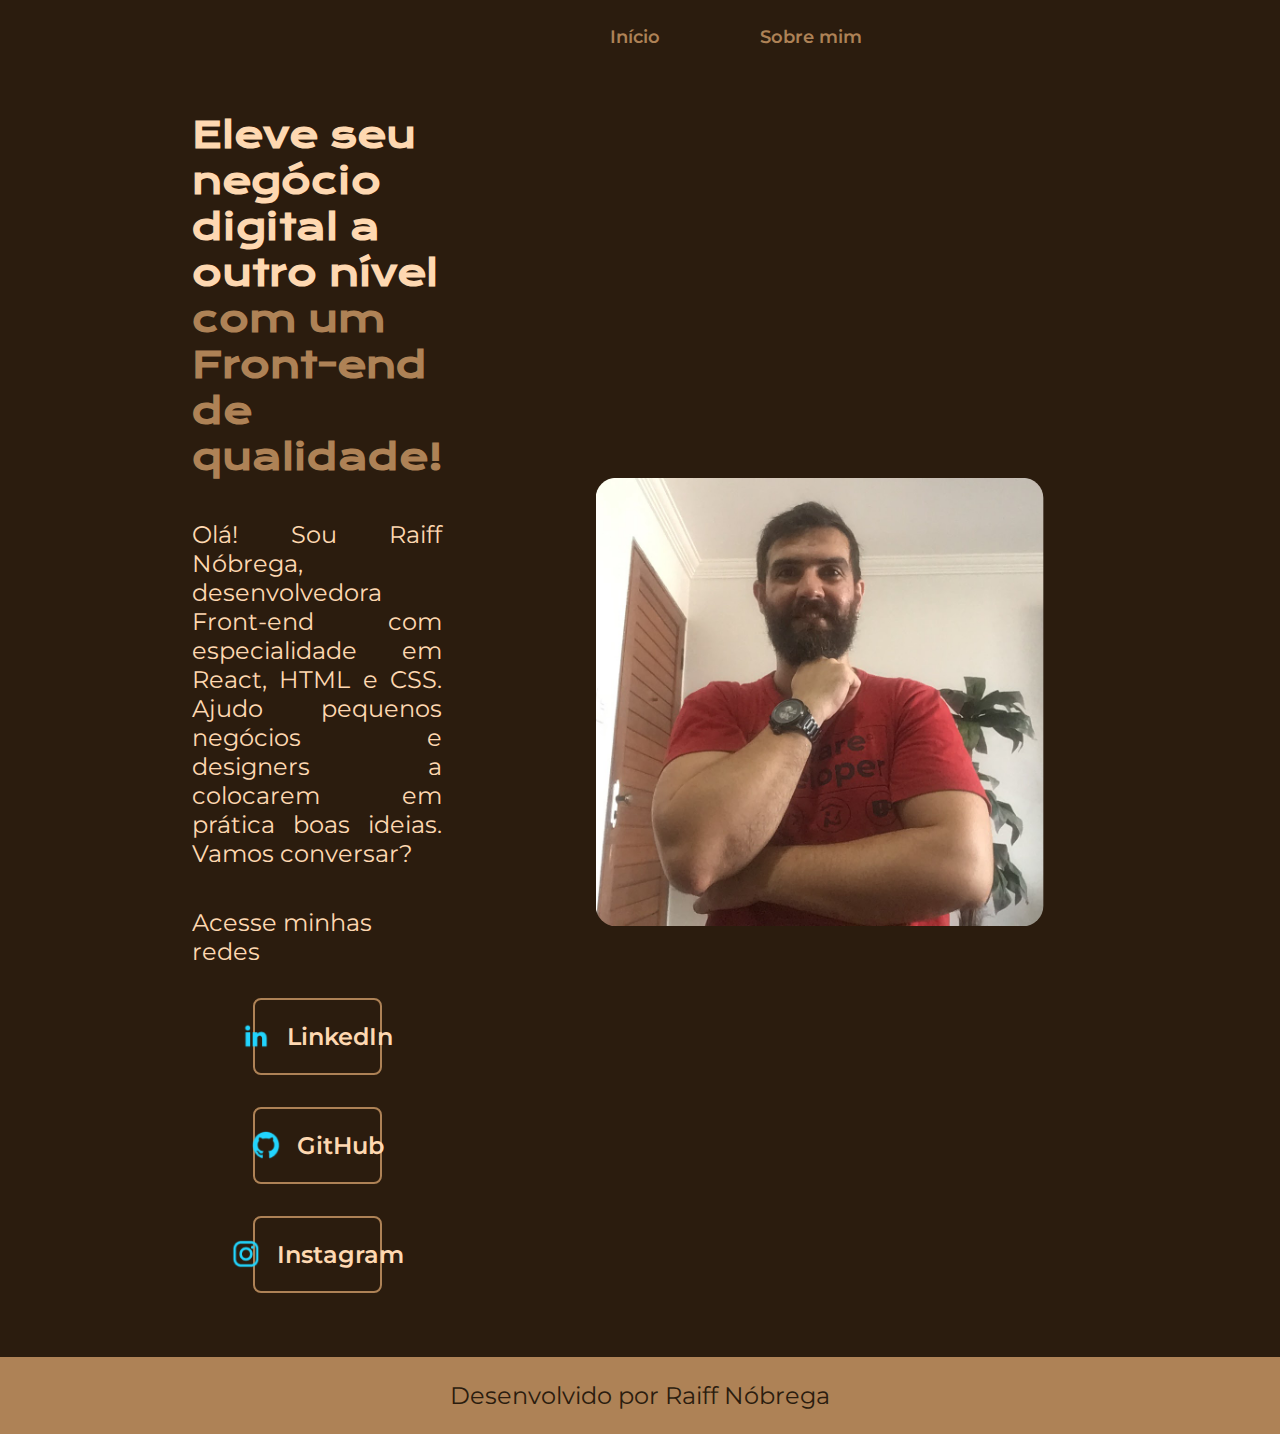
<file: portfolio/index.html>
<!DOCTYPE html>
<html lang="pt-br">

<head>
    <meta charset="UTF-8">
    <meta http-equiv="X-UA-Compatible" content="IE=edge">
    <meta name="viewport" content="width=device-width, initial-scale=1.0">
    <title>Portifolio</title>
    <link rel="stylesheet" href="./styles/style.css">
</head>

<body>
    <header class="cabecalho">
        <nav class="cabecalho__menu">
            <a class="cabecalho__menu__link" href="index.html">Início</a>
            <a class="cabecalho__menu__link" href="about.html">Sobre mim</a>
        </nav>
    </header>
    <main class="apresentacao">
        <section class="apresentacao__conteudo">
            <h1 class="apresentacao__conteudo__titulo">Eleve seu negócio digital a outro nível <strong 
            class="titulo-destaque">com um Front-end de qualidade!
            </strong></h1>
            <p class="apresentacao__conteudo__texto">Olá! Sou Raiff Nóbrega, desenvolvedora
            Front-end com especialidade em React, HTML e
            CSS. Ajudo pequenos negócios e designers a
            colocarem em prática boas ideias. Vamos
            conversar?</p>
            <div class="apresentacao__links">
                <h2 class="apresentacao__links__subtitulo">Acesse minhas redes</h2>
                <a class="apresentacao__links__navegacao" href="#">
                    <img class="apresentacao__links__img" src="assets/linkedin.png" alt="icone_linkedin">LinkedIn</a>
                <a class="apresentacao__links__navegacao" href="#">
                    <img class="apresentacao__links__img" src="assets/github.png" alt="icone_github">GitHub</a>
                <a class="apresentacao__links__navegacao" href="#">
                    <img class="apresentacao__links__img" src="assets/instagram.png" alt="icone_instagram">Instagram</a>
            </div>
        </section>
            <img class="apresentacao__img" src="assets/foto-raiff-nobrega.jpg" alt="foto-raiff-nobrega">
    </main>
    <footer class="rodape">
        <p>Desenvolvido por Raiff Nóbrega</p>
    </footer>
</body>

</html>
</file>
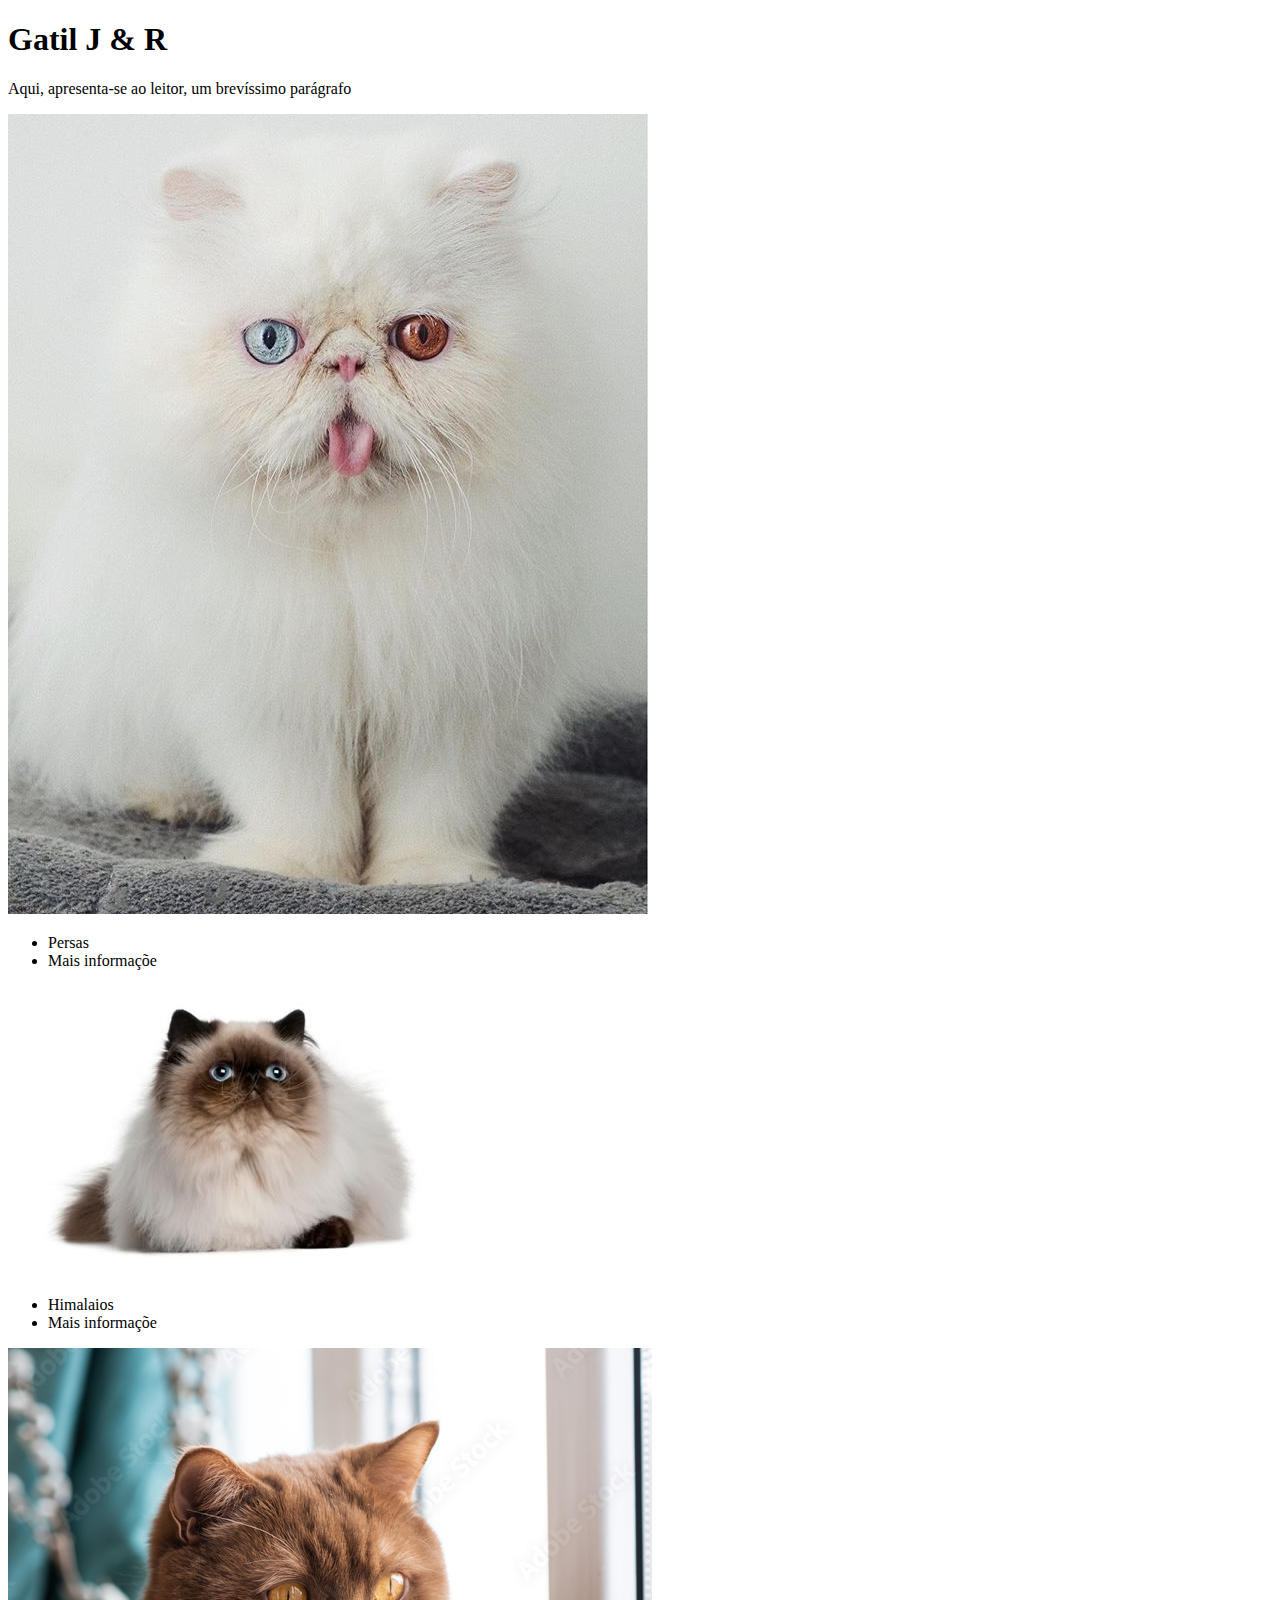
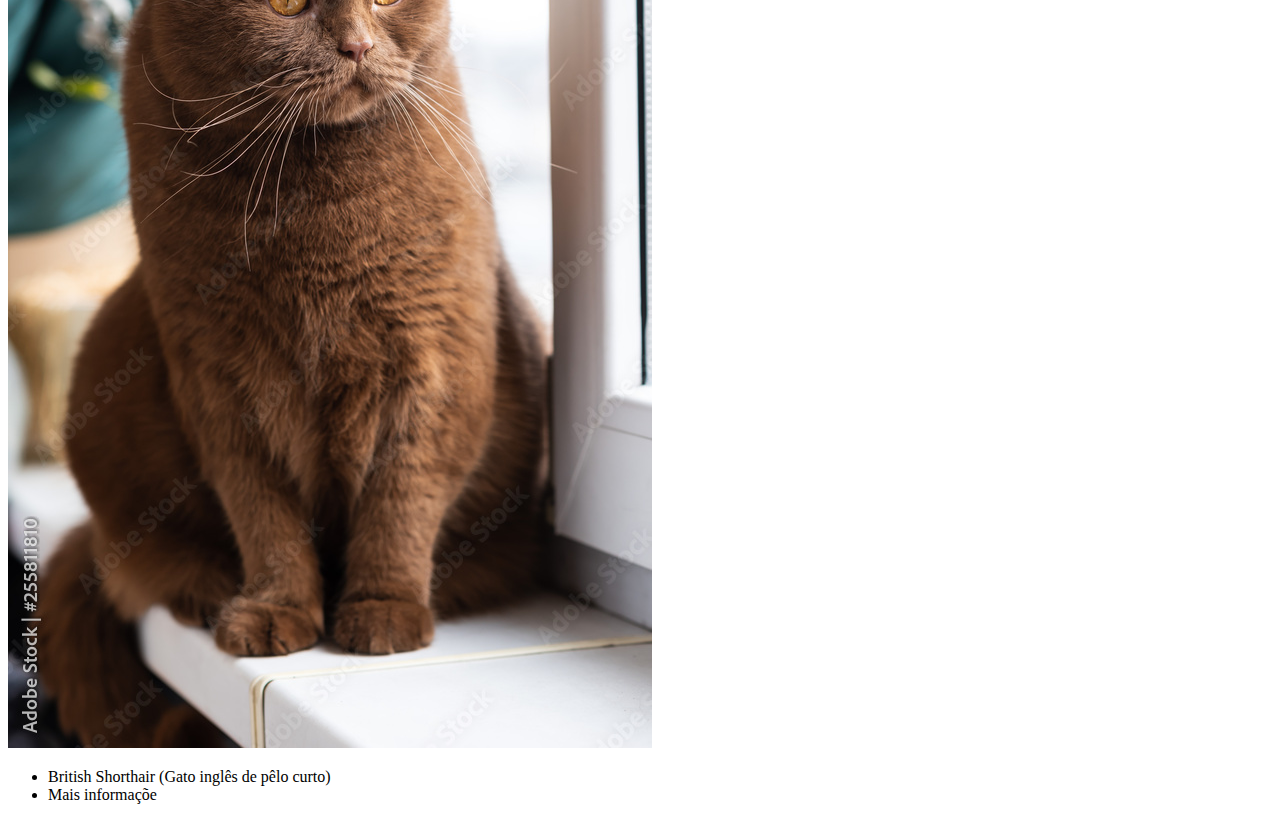
<file: portfolio/Exercício_1/index.html>
<!DOCTYPE html>

<html>

<head>
    <meta charset="UTF-8">
    <title>Gatos persas, Himalaios e British Shorthair</title>

</head>

<body>

    <h1>Gatil J & R</h1>
    <p>Aqui, apresenta-se ao leitor, um brevíssimo parágrafo</p>

    <img src="img/gato-persa-exotico.jpg" alt="gato_persa_heterocromia">

    <ul>
        <li>Persas</li>
        <li>Mais informaçõe</li>
    </ul>

    <img src="img/file_2674_himalayan-460x290.jpg" atl="gato_himalaio">

    <ul>
        <li>Himalaios</li>
        <li>Mais informaçõe</li>
    </ul>

    <img src="img/british-shorthair.jpg" alt="gato_british_shorthair">

    <ul>
        <li>British Shorthair (Gato inglês de pêlo curto)</li>
        <li>Mais informaçõe</li>
    </ul>

</body>

</html>
</file>
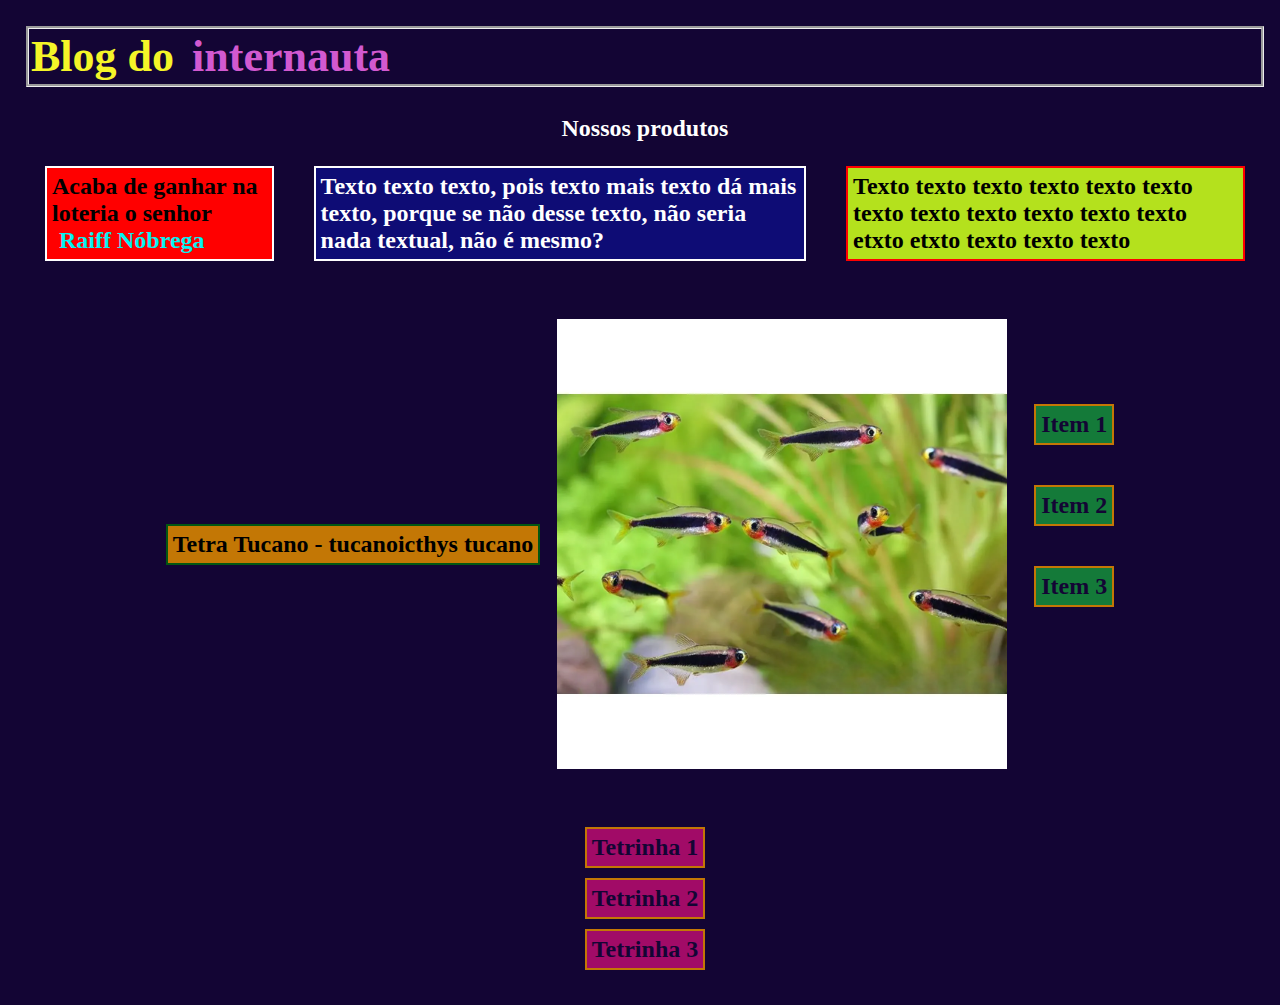
<file: portfolio/Exercício_3/index.html>
<!DOCTYPE html>
<html lang="en">

<head>
    <meta charset="UTF-8">
    <meta http-equiv="X-UA-Compatible" content="IE-edge">
    <meta name="viewport" content="width=device-width, initial-scale=1.0">
    <title>Exrecício 3</title>
    <link rel="stylesheet" href="style.css">
</head>

<body>

    <header>
        <h1 class="titulo-blog">Blog do <span class="destaque-titulo">internauta</span></h1>
    </header>

    <main class="apresentacao">
        <section class="apresentacao__section">
        <h2 class="apresentacao__subtitulo">Nossos produtos</h2>
        <div class="apresentacao__paragrafos">
            <p class="apresentacao__paragrafo1">Acaba de ganhar na loteria
                o senhor <span class="nome-ganhador">Raiff Nóbrega</span></p>
           <p class="apresentacao__paragrafo2">Texto texto texto, pois texto mais texto dá mais texto, 
               porque se não desse texto, não seria nada textual, não é mesmo?</p>
           <p class="apresentacao__paragrafo3">Texto texto texto texto texto texto texto texto
               texto texto texto texto etxto etxto texto texto texto
           </p>
        </div>
    </section>
    <section class="container">
        <p class="container__texto">Tetra Tucano - tucanoicthys tucano</p>
        <img src="img/tetra_tucano_tucanoichthys_tucano.jpg" alt="tetra-tucano">

        <div class="container2">
            <div class="container__item">Item 1</div>
            <div class="container__item">Item 2</div>
            <div class="container__item">Item 3</div>
        </div>
    </section>
    <section class="responsivo-container">
        <div class="responsivo-container2">
            <div class="responsivo-container__item">Tetrinha 1</div>
            <div class="responsivo-container__item">Tetrinha 2</div>
            <div class="responsivo-container__item">Tetrinha 3</div>
        </div>
    </section>

    </main>

    <footer>

    </footer>
    
</body>

</html>
</file>
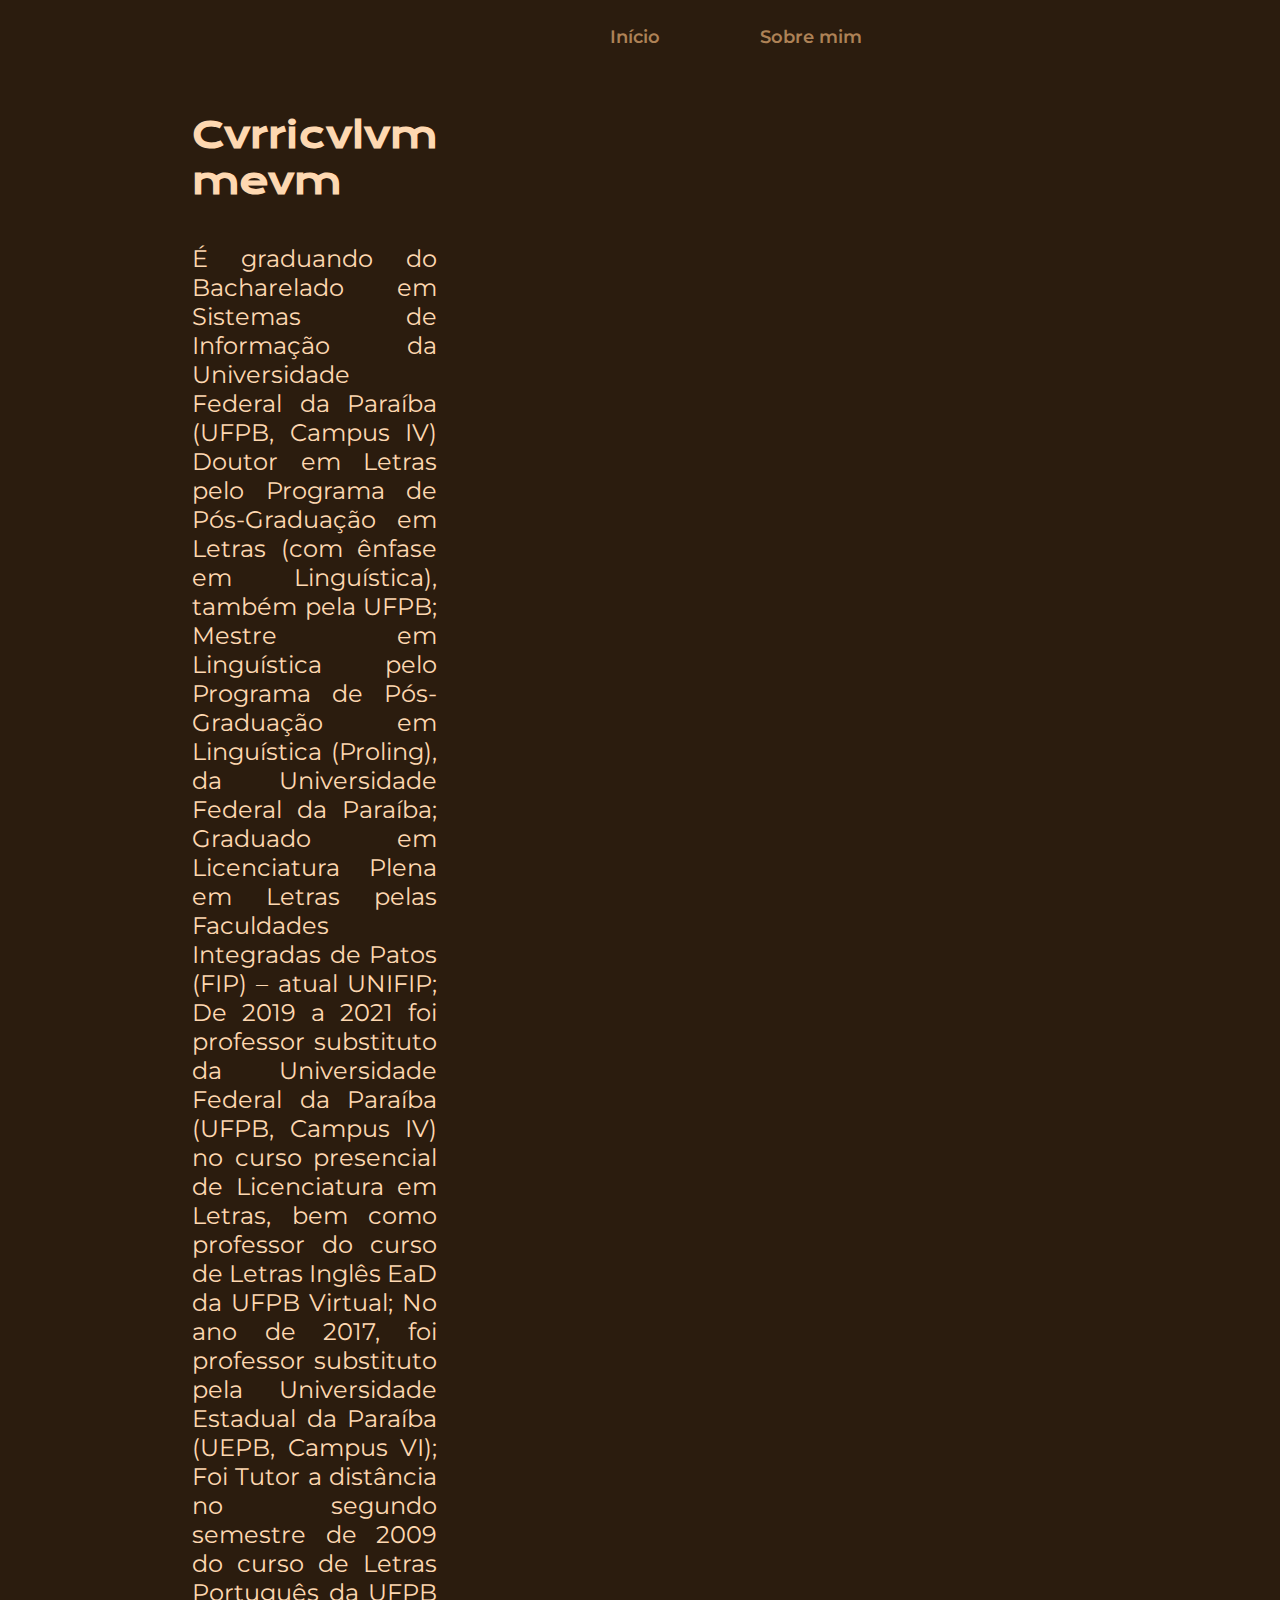
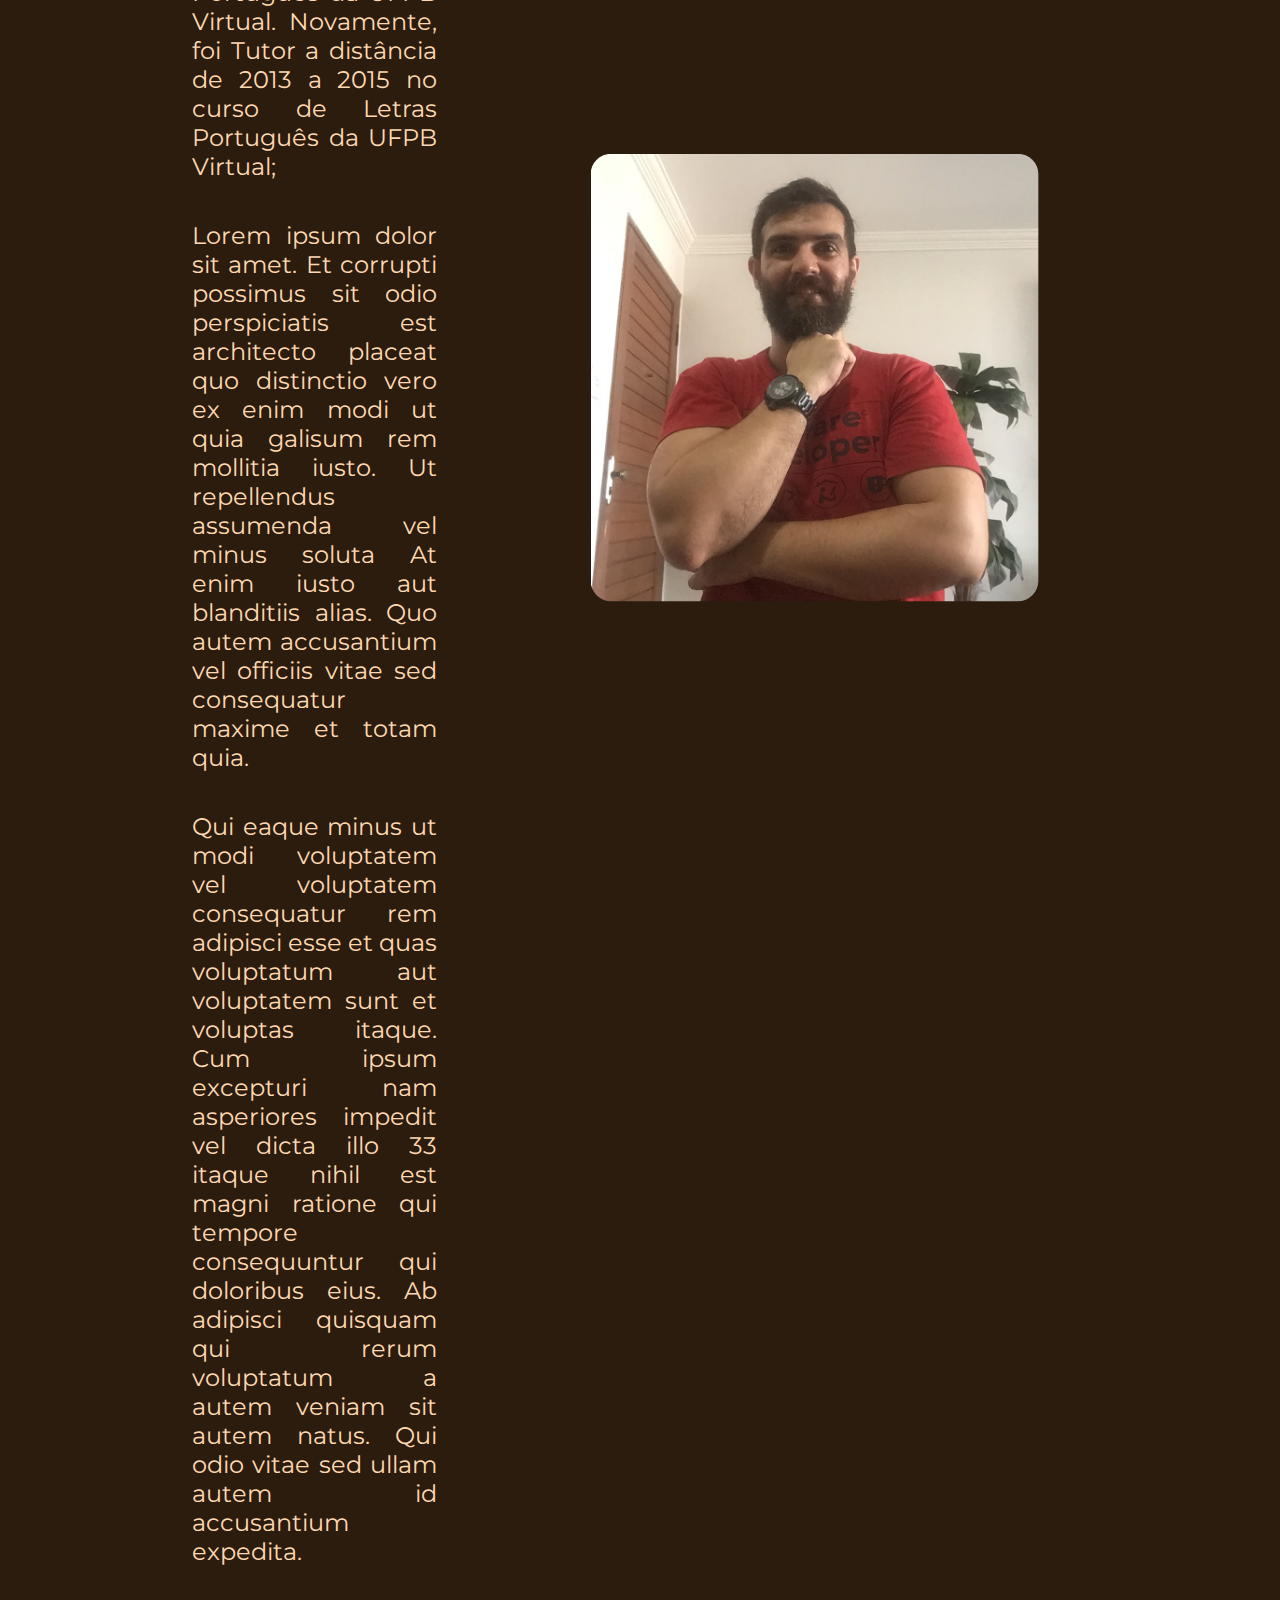
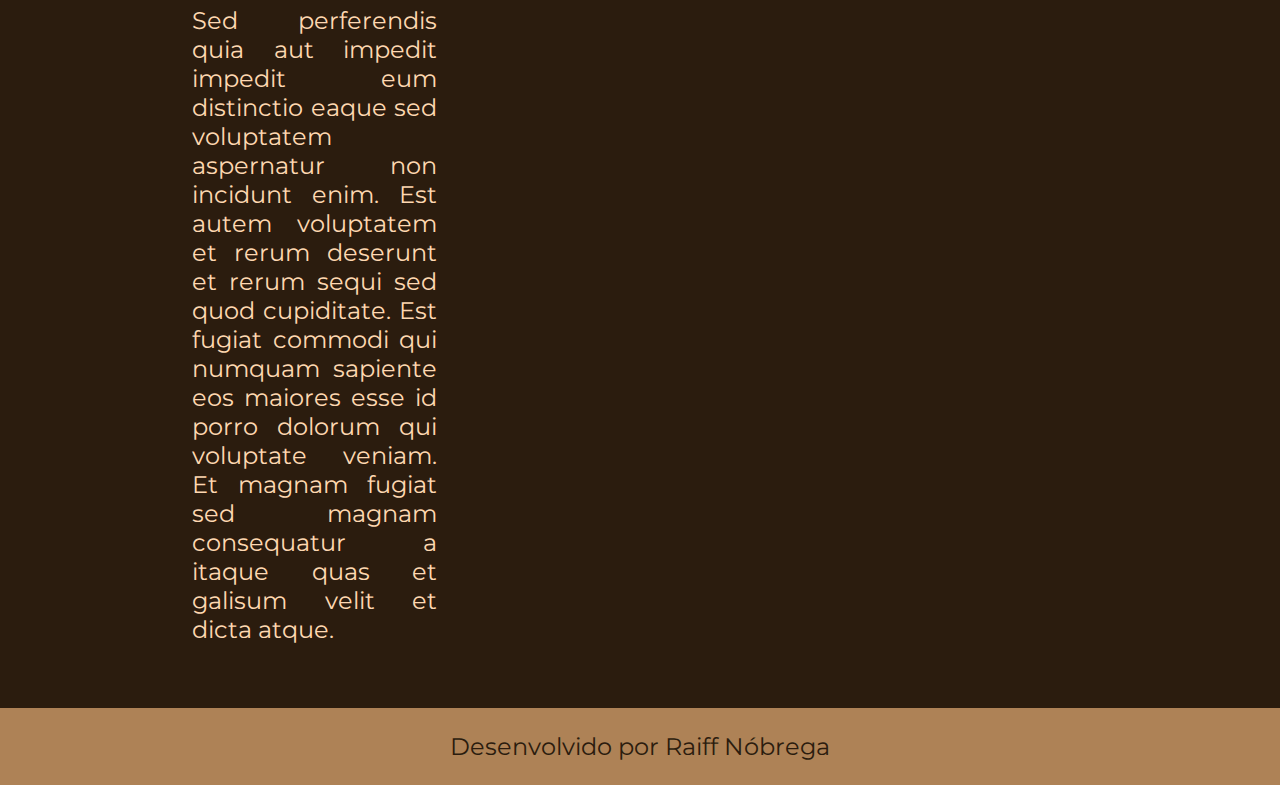
<file: portfolio/about.html>
<!DOCTYPE html>
<html lang="pt-br">
<head>
    <meta charset="UTF-8">
    <meta name="viewport" content="width=device-width, initial-scale=1.0">
    <title>Sobre mim</title>
    <link rel="stylesheet" href="./styles/style.css">
</head>
<body>
    <header class="cabecalho">
        <nav class="cabecalho__menu">
            <a class="cabecalho__menu__link" href="index.html">Início</a>
            <a class="cabecalho__menu__link" href="about.html">Sobre mim</a>
        </nav>
    </header>
    <main class="apresentacao">
        <section class="apresentacao__conteudo">
            <h1 class="apresentacao__conteudo__titulo">Cvrricvlvm mevm</h1>
                <p class="apresentacao__conteudo__texto">É graduando do Bacharelado em Sistemas de Informação da Universidade 
                    Federal da Paraíba (UFPB, Campus IV)
                    Doutor em Letras pelo Programa de Pós-Graduação em Letras (com ênfase em Linguística), também pela UFPB;
                    Mestre em Linguística pelo Programa de Pós-Graduação em Linguística (Proling), da Universidade Federal da Paraíba;
                    Graduado em Licenciatura Plena em Letras pelas Faculdades Integradas de Patos (FIP) – atual UNIFIP;
                    De 2019 a 2021 foi professor substituto da Universidade Federal da Paraíba (UFPB, Campus IV) no curso presencial de 
                    Licenciatura em Letras, bem como professor do curso de Letras Inglês EaD da UFPB Virtual;
                    No ano de 2017, foi professor substituto pela Universidade Estadual da Paraíba (UEPB, Campus VI);
                    Foi Tutor a distância no segundo semestre de 2009 do curso de Letras Português da UFPB Virtual.
                    Novamente, foi Tutor a distância de 2013 a 2015 no curso de Letras Português da UFPB Virtual;</p>
                <p class="apresentacao__conteudo__texto">Lorem ipsum dolor sit amet. Et corrupti possimus sit odio perspiciatis est architecto placeat quo 
                    distinctio vero ex enim modi ut quia galisum rem mollitia iusto. Ut repellendus assumenda vel minus soluta At enim iusto aut blanditiis alias. 
                    Quo autem accusantium vel officiis vitae sed consequatur maxime et totam quia. </p>
                <p class="apresentacao__conteudo__texto">Qui eaque minus ut modi voluptatem vel voluptatem consequatur 
                    rem adipisci esse et quas voluptatum aut voluptatem sunt et voluptas itaque. Cum ipsum excepturi nam asperiores impedit vel dicta illo 33 
                    itaque nihil est magni ratione qui tempore consequuntur qui doloribus eius. Ab adipisci quisquam qui rerum voluptatum a autem veniam sit autem natus. 
                    Qui odio vitae sed ullam autem id accusantium expedita. </p>
                <p class="apresentacao__conteudo__texto">Sed perferendis quia aut impedit impedit eum distinctio eaque sed voluptatem aspernatur non incidunt enim. Est autem voluptatem et rerum deserunt et 
                    rerum sequi sed quod cupiditate. Est fugiat commodi qui numquam sapiente eos maiores esse id porro dolorum qui voluptate veniam. Et magnam fugiat sed 
                    magnam consequatur a itaque quas et galisum velit et dicta atque. </p>
        </section>
            <img class="apresentacao__img" src="assets/foto-raiff-nobrega.jpg" alt="foto-raiff-nobrega">
    </main>
    <footer class="rodape">
        <p>Desenvolvido por Raiff Nóbrega</p>
    </footer>
</body>
</html>
</file>
<file: portfolio/styles/style.css>
@import url('https://fonts.googleapis.com/css2?family=Krona+One&family=Montserrat:wght@400;600&display=swap');

:root {
    --cor-primaria: #2b1c0e; /* #000000; */
    --cor-secundaria: #FED8B1; /* #F6F6F6; */
    --cor-terciaria: #ae8256; /* #22D4FD; */
    --cor-hover:  #A67B5B; /* #272727; */
    --cor-hover2: #715953;/* #007bff; */

    --fonte-primaria: 'Krona One', sans-serif;
    --fonte-secundaria: 'Montserrat', sans-serif;
}

*{
    margin: 0;
    padding: 0;
}

.cabecalho {
    padding: 2% 0% 0% 15%;
}

.cabecalho__menu {
    display: flex;
    justify-content: center;
    gap: 80px;
}

.cabecalho__menu__link {
    color: var(--cor-terciaria);
    text-decoration: none;
    margin: 0 10px;
    gap: 32px;
    font-family: var(--fonte-secundaria);
    font-size: 1.125rem;
    text-align: justify;
    font-weight: 600;
}

.cabecalho__menu__link:hover {
    color: var(--cor-hover2);
}

body {
    box-sizing: border-box;
    background-color: var(--cor-primaria);
    color: var(--cor-secundaria);
}

.titulo-destaque {
    color: var(--cor-terciaria);
}

.apresentacao {
    padding: 5% 15%;
    display: flex;
    align-items: center;
    justify-content: space-between;
    gap: 82px;
}
.apresentacao__conteudo {
    width: 50%;
    display: flex;
    flex-direction: column;
    gap: 40px;
}

.apresentacao__conteudo__titulo {
    font-size: 2.25rem;
    font-family: var(--fonte-primaria);
}

.apresentacao__conteudo__texto {
    font-size: 1.5rem;
    font-family: var(--fonte-secundaria);
    text-align: justify;
}

.apresentacao__links {
    display: flex;
    flex-direction: column;
    justify-content: space-between;
    align-items: center;
    gap: 32px;
}

.apresentacao__links__subtitulo {
    font-family: var(--fonte-secundaria);
    font-weight: 400;
    font-size: 1.5rem;
}

.apresentacao__links__navegacao {
    display: flex;
    align-items: center;
    justify-content: center;
    gap: 16px;
    border: 2px solid var(--cor-terciaria);
    width: 50%;
    text-align: center;
    border-radius: 8px;
    font-size: 1.5rem;
    font-weight: 600;
    padding: 21.5px 0;
    text-decoration: none;
    color: var(--cor-secundaria);
    font-family: var(--fonte-secundaria);
}

.apresentacao__links__navegacao:hover {
    background-color: var(--cor-hover);
}

.apresentacao__links__img {
    width: 30px;
    height: 30px;
}

.apresentacao__img {
    width: 50%; /* A imagem ocupará toda a largura disponível */
    max-width: 470px; /* Limita a largura máxima */
    height: auto; /* Mantém a proporção da imagem */
    border-radius: 92px; /* Deixa as bordas arredondadas */
    padding: 8%; /* Remove qualquer espaçamento desnecessário */
}

.rodape {
    color: var(--cor-primaria);
    background-color: var(--cor-terciaria);
    padding: 24px;
    text-align: center;
    font-family: var(--fonte-secundaria);
    font-size: 1.5rem;
    font-weight: 400;
}

@media (max-width: 1200px) {
    .cabecalho {
        padding: 10%;
    }
    .cabecalho__menu {
        justify-content: center;
    }
    .apresentacao {
        flex-direction: column-reverse;
        padding: 5%;
    }
    .apresentacao__conteudo {
        width: auto;
        padding: 5%;
    }
}
</file>
<file: portfolio/Exercício_3/style.css>
body {
    background-color: rgb(19, 5, 52);
    height: 100vh;
    width: 100%;
    box-sizing: border-box;
    align-items: center;
}

.titulo-blog {
    color:rgb(245, 245, 40);
    border-style: groove;
    font-size: 2.75rem;;
}

.destaque-titulo {
    color:rgb(210, 89, 208)
}


.nome-ganhador {
    color:rgb(7, 241, 241)
}

* {
    margin: 5px;
    padding: 2px;
}

.apresentacao {
    display: flex;
    flex-direction: column;
    align-items: center;
    gap: 20px;
}

.apresentacao__section {
    display: flex;
    align-items: center;
    flex-direction: column;
    justify-content: space-between;
}

.apresentacao__subtitulo {
    font-size: 1.5rem;
    font-weight: bold;
    color: white;
    display: flex;
    flex-direction: column;
    align-items: center;
    gap: 20px;
}

.apresentacao__paragrafos {
    display: flex;
    gap: 20px;
}

.apresentacao__paragrafo1 {
    font-size: 1.5rem;
    font-weight: bold;
    background-color: red;
    color: rgb(0, 0, 0);
    margin: 10px;
    border: 2px solid white;
    padding: 5px;
    content: 2px;
}

.apresentacao__paragrafo2 {
    font-size: 1.5rem;
    font-weight: bold;
    background-color: rgb(14, 12, 117);
    color: rgb(255, 255, 255);
    margin: 10px;
    border: 2px solid white;
    padding: 5px;
    content: 2px;
}

.apresentacao__paragrafo3 {
    font-size: 1.5em;;
    font-weight: bold;
    background-color: rgb(180, 225, 29);
    color: rgb(0, 0, 0);
    margin: 10px;
    border: 2px solid red;
    padding: 5px;
    content: 2px;
}

.container {
    display: flex;
    align-items: center;
    justify-content: space-between;
}

img {
    width: 450px;
    height: 450px;
}

.container__texto {
    font-size: 1.5rem;
    font-weight: bold;
    background-color: rgb(195, 119, 5);
    color: rgb(0, 0, 0);
    margin: 10px;
    border: 2px solid rgb(3, 87, 17);
    padding: 5px;
    content: 2px;
    justify-content: space-between;
}

.container__texto:hover {
    background-color: rgb(88, 63, 24);
}

.container2 {
    display: flex;
    align-items: center;
    flex-direction: column;
    height: 300px;
    padding: 5px;
    gap: 20px;
}

.container__item {
    font-size: 1.5rem;
    font-weight: bold;
    background-color: rgb(20, 122, 57);
    color: rgb(19, 5, 52);
    margin: 10px;
    border: 2px solid rgb(195, 119, 5);
    padding: 5px;
    content: 2px;
    gap: 20px;
}

.responsivo-container {
    display: flex;
    flex-wrap: wrap;
}

.responsivo-container__item {
    flex-direction: column;
    font-size: 1.5rem;
    font-weight: bold;
    background-color: rgb(161, 11, 103);
    color: rgb(19, 5, 52);
    margin: 10px;
    border: 2px solid rgb(195, 119, 5);
    padding: 5px;
    content: 2px;
    gap: 20px;
}
</file>
